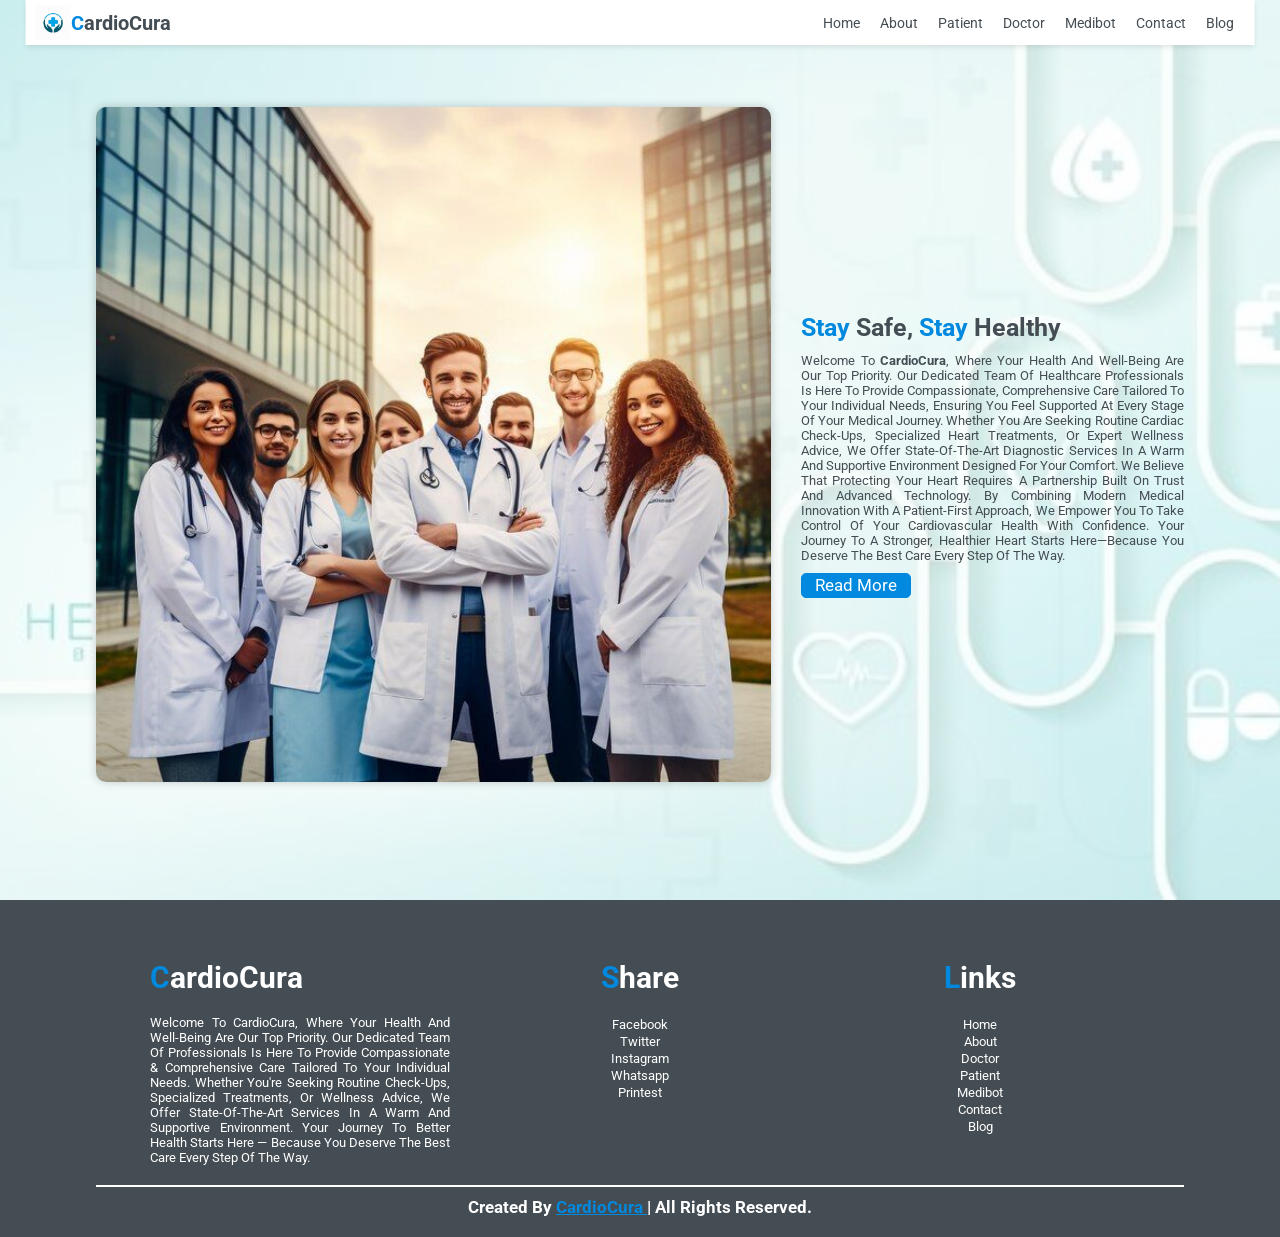
<file: templates/index.html>
<!DOCTYPE html>
<html lang="en">
  <head>
    <meta charset="UTF-8" />
    <meta name="viewport" content="width=device-width, initial-scale=1.0" />
    <title>CardioCura</title>
    <!-- font awesome cdn link -->
    <link
      rel="stylesheet"
      href="https://cdnjs.cloudflare.com/ajax/libs/font-awesome/6.7.2/css/all.min.css"
    />
    <!-- custom css file link -->
    <link rel="stylesheet" href="/static/css/mstyle.css" />
    <link rel="manifest" href="/static/manifest.json">
    <meta name="theme-color" content="#e74c3c">
    <meta name="mobile-web-app-capable" content="yes">
    <meta name="apple-mobile-web-app-capable" content="yes">
  </head>
  <body>
    <!-- header navbar section start -->
    <header>
      <a href="#" class="logo">
        <img src="/static/images/logo.jpg" alt="CardioCura Logo" class="logo-img" />
        <span>C</span>ardioCura
      </a>
      <nav class="navbar">
        <ul>
          <li><a href="/">Home</a></li>
          <li><a href="/about">About</a></li>
          <li><a href="/patient">Patient</a></li>
          <li><a href="/doctor">Doctor</a></li>
          <li><a href="/medibot">Medibot</a></li>
          <li><a href="/contact">Contact</a></li>
          <li><a href="/blog">Blog</a></li>
        </ul>
      </nav>
      <div class="fas fa-bars"></div>
    </header>
    <!-- header navbar section end -->

    <!-- home section start -->
    <section id="home" class="home">
      <div class="overlay"></div>
      <div class="row">
        <div class="images">
          <img src="/static/images/home.jpg" alt="Full page image" />
        </div>
        <div class="content">
          <h1><span>Stay </span>Safe, <span>Stay </span>Healthy</h1><br>
          <p>
            Welcome to <strong>CardioCura</strong>, where your health and well-being are our top priority. Our dedicated team of healthcare professionals is here to provide compassionate, comprehensive care tailored to your individual needs, ensuring you feel supported at every stage of your medical journey. Whether you are seeking routine cardiac check-ups, specialized heart treatments, or expert wellness advice, we offer state-of-the-art diagnostic services in a warm and supportive environment designed for your comfort. We believe that protecting your heart requires a partnership built on trust and advanced technology. By combining modern medical innovation with a patient-first approach, we empower you to take control of your cardiovascular health with confidence. Your journey to a stronger, healthier heart starts here—because you deserve the best care every step of the way.
          </p>
          <a href="/contact"><button class="button">Read More</button></a>
        </div>
      </div>
    </section>
    <!-- home section end -->


    <!-- footer section start -->
     <section class="footer">
      <div class="box">
        <h2 class="logo"><span>C</span>ardioCura</h2>
        <p>
            Welcome to CardioCura, where your health and well-being are our top
            priority. Our dedicated team of professionals is here to provide
            compassionate & comprehensive care tailored to your individual needs.
            Whether you're seeking routine check-ups, specialized treatments, or
            wellness advice, we offer state-of-the-art services in a warm and
            supportive environment. Your journey to better health starts here —
            because you deserve the best care every step of the way.
          </p>
      </div>

      <div class="box">
        <h2 class="logo"><span>S</span>hare</h2>
        <a href="#">Facebook</a>
        <a href="#">Twitter</a>
        <a href="#">Instagram</a>
        <a href="#">Whatsapp</a>
        <a href="#">Printest</a>
      </div>

      <div class="box">
        <h2 class="logo"><span>L</span>inks</h2>
        <a href="/">Home</a>
        <a href="/about">About</a>
        <a href="/doctor">Doctor</a>
        <a href="/patient">Patient</a>
        <a href="/medibot">Medibot</a>
        <a href="/contact">Contact</a>
        <a href="/blog">Blog</a>
      </div>

      <h1 class="credit">created by <span> CardioCura </span> | all rights reserved.</h1>



     </section>


       <!-- footer section end -->

    <!-- jquery cdn link -->
    <script src="https://cdnjs.cloudflare.com/ajax/libs/jquery/3.7.1/jquery.min.js"></script>
    <!-- custom js file link -->
    <script src="/static/js/main.js"></script>
    <script>
    if ("serviceWorker" in navigator) {
        window.addEventListener("load", function() {
            navigator.serviceWorker.register("/sw.js")
        });
    }
   </script>
  </body>
</html>
</file>
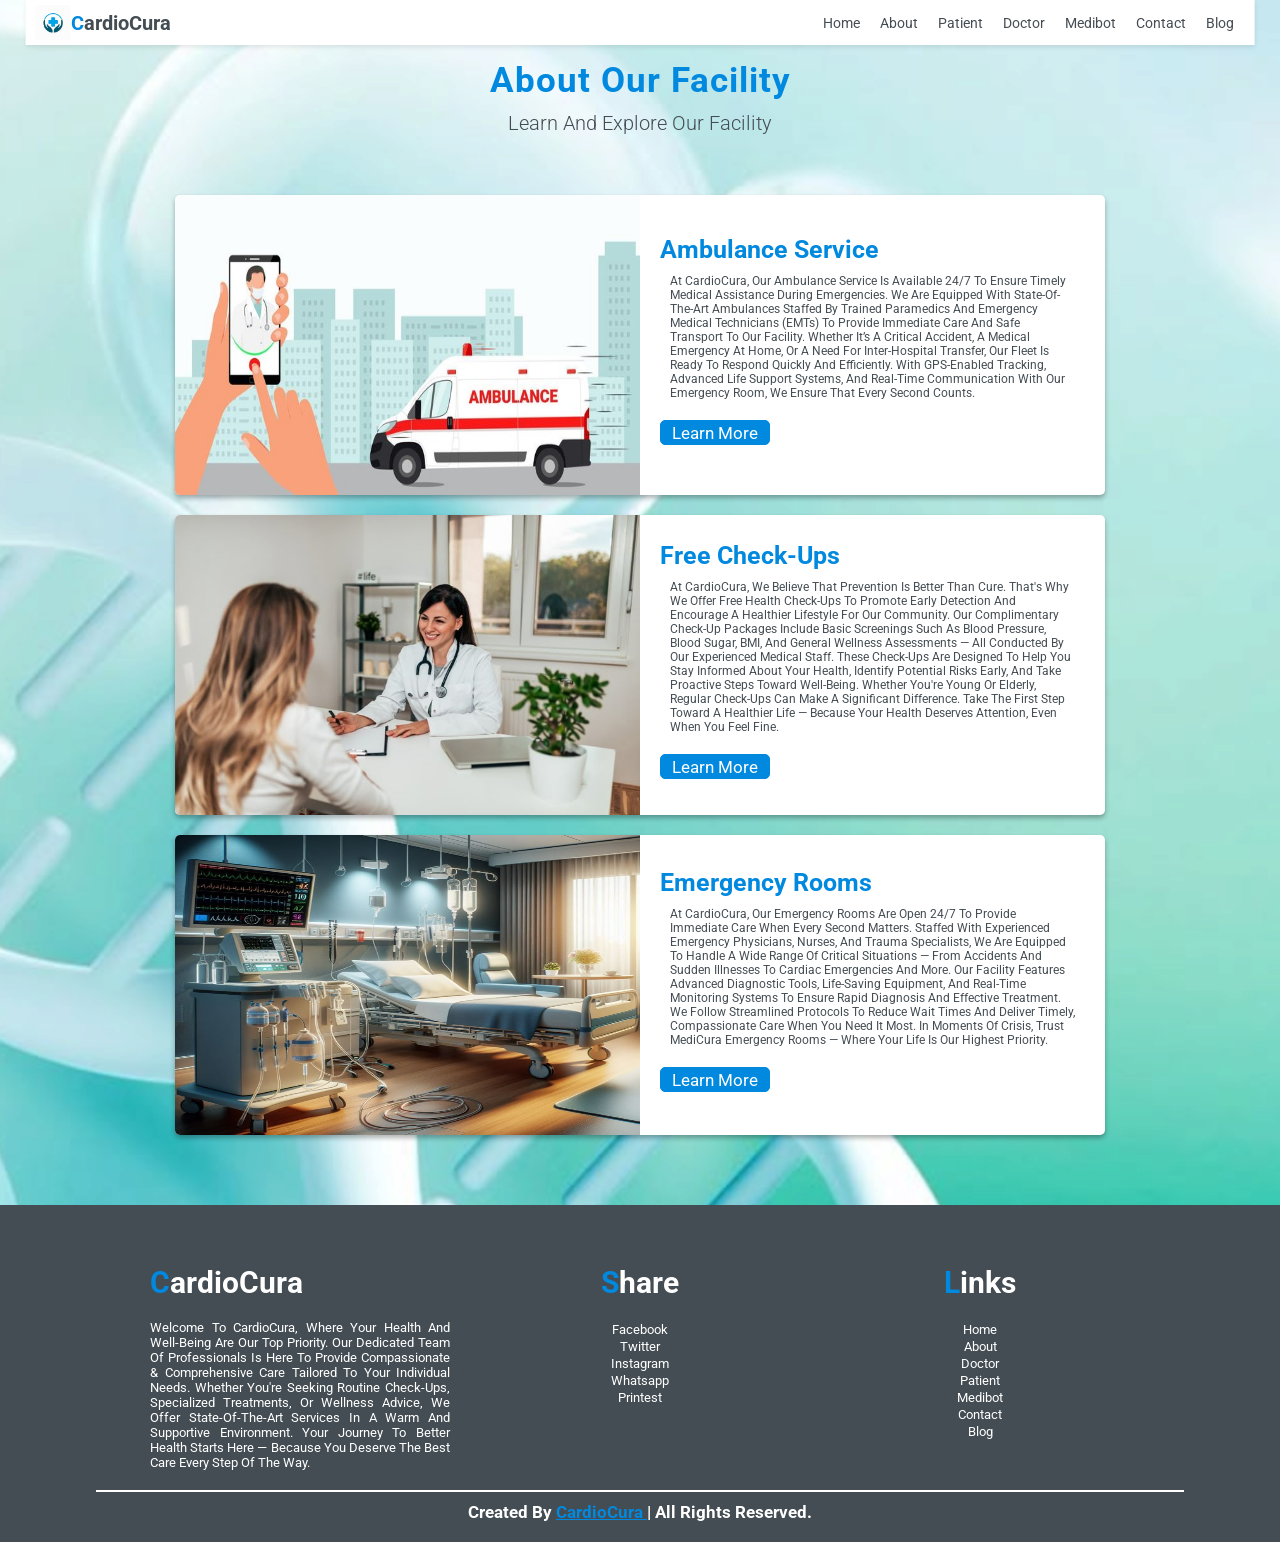
<file: templates/about.html>
<!DOCTYPE html>
<html lang="en">
  <head>
    <meta charset="UTF-8" />
    <meta name="viewport" content="width=device-width, initial-scale=1.0" />
    <title>About Us</title>
    <link
      rel="stylesheet"
      href="https://cdnjs.cloudflare.com/ajax/libs/font-awesome/6.7.2/css/all.min.css"
    />
    <!-- custom css file link -->
    <link rel="stylesheet" href="/static/css/mstyle.css" />

    <link rel="manifest" href="/static/manifest.json">
    <meta name="theme-color" content="#e74c3c">
    <meta name="mobile-web-app-capable" content="yes">
    <meta name="apple-mobile-web-app-capable" content="yes">
  </head>
  <body>
    <!-- header navbar section start -->
    <header>
      <a href="#" class="logo">
        <img src="/static/images/logo.jpg" alt="CardioCura Logo" class="logo-img" />
        <span>C</span>ardioCura
      </a>
      <nav class="navbar">
        <ul>
          <li><a href="/">Home</a></li>
          <li><a href="/about">About</a></li>
          <li><a href="/patient">Patient</a></li>
          <li><a href="/doctor">Doctor</a></li>
          <li><a href="/medibot">Medibot</a></li>
          <li><a href="/contact">Contact</a></li>
          <li><a href="/blog">Blog</a></li>
        </ul>
      </nav>
      <div class="fas fa-bars"></div>
    </header>
    <!-- header navbar section end -->
    <!-- About section start -->
    <section id="about" class="about">
      <h1 class="heading">About Our Facility</h1>
      <h3 class="title">Learn and Explore our facility</h3>

      <div class="box-container">
        <!-- start here -->
        <div class="box">
          <!-- about images -->
          <div class="images">
            <img src="/static/images/about1.jpg" alt="Full page image" />
          </div>
          <div class="content">
            <h3>Ambulance Service</h3>
            <p>
              At CardioCura, our Ambulance Service is available 24/7 to ensure
              timely medical assistance during emergencies. We are equipped with
              state-of-the-art ambulances staffed by trained paramedics and
              emergency medical technicians (EMTs) to provide immediate care and
              safe transport to our facility. Whether it’s a critical accident,
              a medical emergency at home, or a need for inter-hospital
              transfer, our fleet is ready to respond quickly and efficiently.
              With GPS-enabled tracking, advanced life support systems, and
              real-time communication with our emergency room, we ensure that
              every second counts.
            </p>
            <a href="/contact"><button class="button">Learn More</button></a>
          </div>
        </div>
        <!-- end here -->
        <!-- start here -->
        <div class="box">
          <!-- about images -->
          <div class="images">
            <img src="/static/images/about2.jpg" alt="Free Check-Up Image" />
          </div>
          <div class="content">
            <h3>Free Check-Ups</h3>
            <p>
              At CardioCura, we believe that prevention is better than cure.
              That's why we offer free health check-ups to promote early
              detection and encourage a healthier lifestyle for our community.
              Our complimentary check-up packages include basic screenings such
              as blood pressure, blood sugar, BMI, and general wellness
              assessments — all conducted by our experienced medical staff.
              These check-ups are designed to help you stay informed about your
              health, identify potential risks early, and take proactive steps
              toward well-being. Whether you're young or elderly, regular
              check-ups can make a significant difference. Take the first step
              toward a healthier life — because your health deserves attention,
              even when you feel fine.
            </p>
            <a href="/contact"><button class="button">Learn More</button></a>
          </div>
        </div>
        <!-- end here -->
        <!-- start here -->
        <div class="box">
          <!-- about images -->
          <div class="images">
            <img src="/static/images/about3.jpg" alt="Emergency Rooms Image" />
          </div>
          <div class="content">
            <h3>Emergency Rooms</h3>
            <p>
              At CardioCura, our Emergency Rooms are open 24/7 to provide
              immediate care when every second matters. Staffed with experienced
              emergency physicians, nurses, and trauma specialists, we are
              equipped to handle a wide range of critical situations — from
              accidents and sudden illnesses to cardiac emergencies and more.
              Our facility features advanced diagnostic tools, life-saving
              equipment, and real-time monitoring systems to ensure rapid
              diagnosis and effective treatment. We follow streamlined protocols
              to reduce wait times and deliver timely, compassionate care when
              you need it most. In moments of crisis, trust MediCura Emergency
              Rooms — where your life is our highest priority.
            </p>
            <a href="/contact"><button class="button">Learn More</button></a>
          </div>
        </div>
        <!-- end here -->
      </div>
    </section>
    <!-- About section end -->

    <!-- footer section start -->
     <section class="footer">
      <div class="box">
        <h2 class="logo"><span>C</span>ardioCura</h2>
        <p>
            Welcome to CardioCura, where your health and well-being are our top
            priority. Our dedicated team of professionals is here to provide
            compassionate & comprehensive care tailored to your individual needs.
            Whether you're seeking routine check-ups, specialized treatments, or
            wellness advice, we offer state-of-the-art services in a warm and
            supportive environment. Your journey to better health starts here —
            because you deserve the best care every step of the way.
          </p>
      </div>

      <div class="box">
        <h2 class="logo"><span>S</span>hare</h2>
        <a href="#">Facebook</a>
        <a href="#">Twitter</a>
        <a href="#">Instagram</a>
        <a href="#">Whatsapp</a>
        <a href="#">Printest</a>
      </div>

      <div class="box">
        <h2 class="logo"><span>L</span>inks</h2>
        <a href="/">Home</a>
        <a href="/about">About</a>
        <a href="/doctor">Doctor</a>
        <a href="/patient">Patient</a>
        <a href="/medibot">Medibot</a>
        <a href="/contact">Contact</a>
        <a href="/blog">Blog</a>
      </div>

      <h1 class="credit">created by <span> CardioCura </span> | all rights reserved.</h1>



     </section>


       <!-- footer section end -->

        <!-- jquery cdn link -->
    <script src="https://cdnjs.cloudflare.com/ajax/libs/jquery/3.7.1/jquery.min.js"></script>
    <!-- custom js file link -->
    <script src="/static/js/main.js"></script>
    <script>
    if ("serviceWorker" in navigator) {
        window.addEventListener("load", function() {
            navigator.serviceWorker.register("/sw.js")
        });
    }
   </script>
  </body>
</html>
</file>
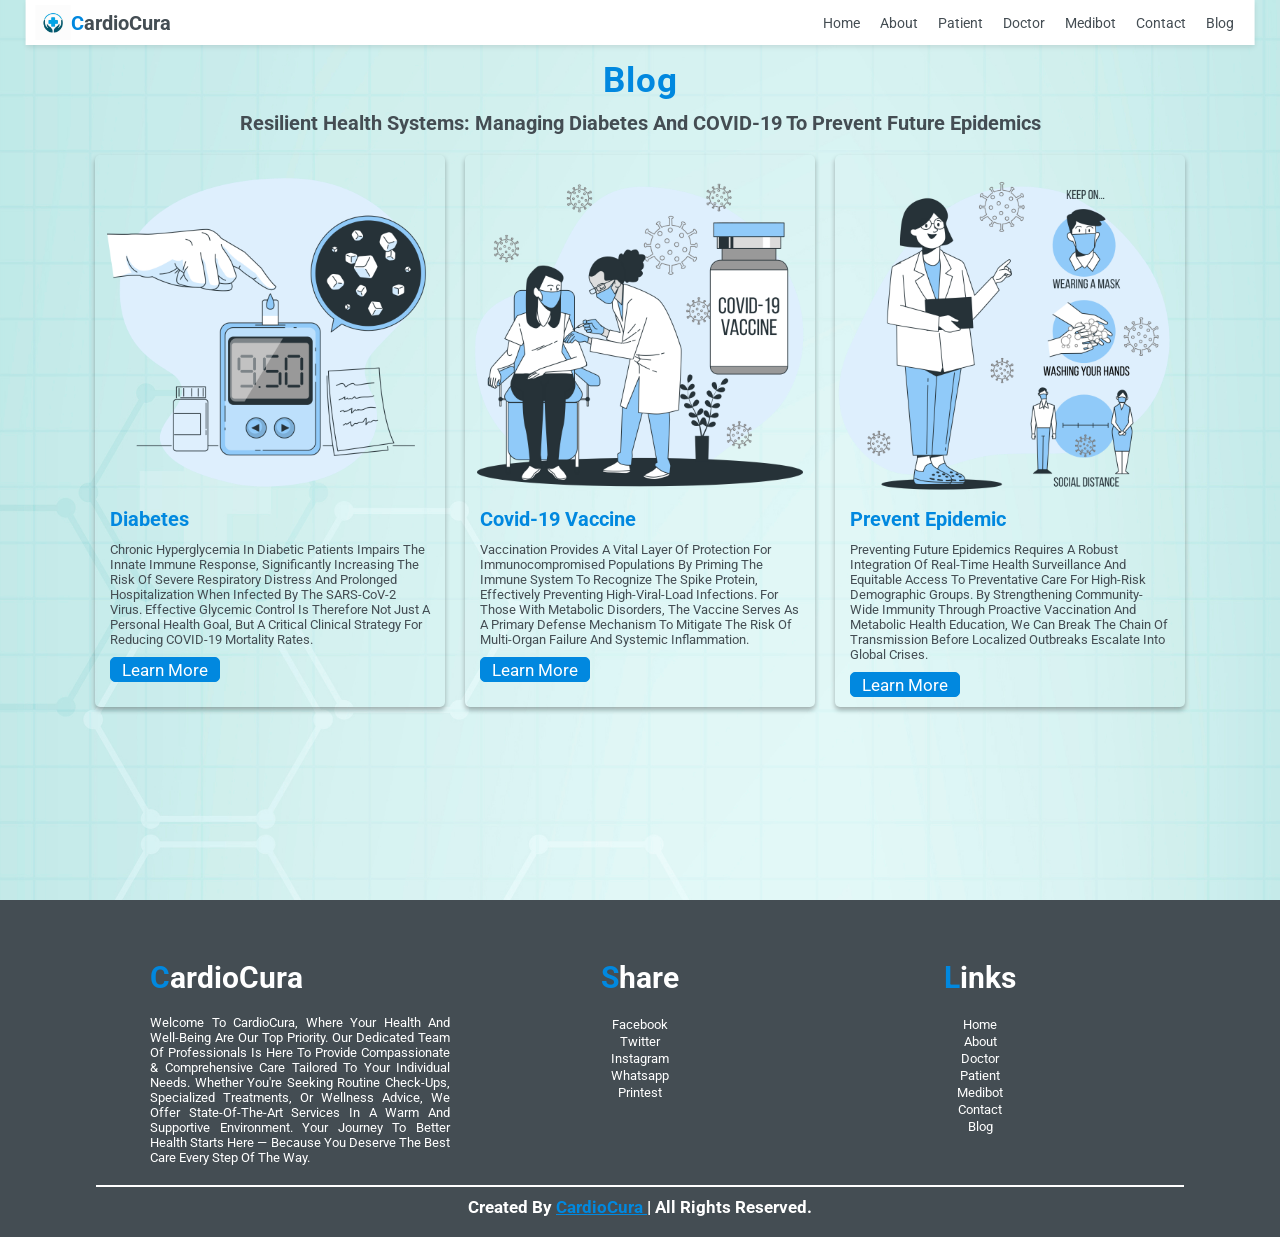
<file: templates/blog.html>
<!DOCTYPE html>
<html lang="en">
  <head>
    <meta charset="UTF-8" />
    <meta name="viewport" content="width=device-width, initial-scale=1.0" />
    <title>CardioCura</title>
    <!-- font awesome cdn link -->
    <link
      rel="stylesheet"
      href="https://cdnjs.cloudflare.com/ajax/libs/font-awesome/6.7.2/css/all.min.css"
    />
    <!-- custom css file link -->
    <link rel="stylesheet" href="/static/css/mstyle.css" />
    <link rel="manifest" href="/static/manifest.json">
    <meta name="theme-color" content="#e74c3c">
    <meta name="mobile-web-app-capable" content="yes">
    <meta name="apple-mobile-web-app-capable" content="yes">
  </head>
  <body>
    <!-- header navbar section start -->
    <header>
      <a href="#" class="logo">
        <img src="/static/images/logo.jpg" alt="CardioCura Logo" class="logo-img" />
        <span>C</span>ardioCura
      </a>
      <nav class="navbar">
        <ul>
          <li><a href="/">Home</a></li>
          <li><a href="/about">About</a></li>
          <li><a href="/patient">Patient</a></li>
          <li><a href="/doctor">Doctor</a></li>
          <li><a href="/medibot">Medibot</a></li>
          <li><a href="/contact">Contact</a></li>
          <li><a href="/blog">Blog</a></li>
        </ul>
      </nav>
      <div class="fas fa-bars"></div>
    </header>
    <!-- header navbar section end -->
 <!-- blog section start  -->

    <section id="blog" class="blog">

        <h1 class="heading">Blog</h1>
        <h3 class="title"><b>Resilient Health Systems: Managing Diabetes and COVID-19 to Prevent Future Epidemics</b></h3>

        <div class="box-container">

            <!-- start here  -->
            <div class="box">
                <!-- images  -->
                <img src="/static/images/blog1.png" alt="">

                <div class="content">
                    <a href="#">
                        <h2>Diabetes</h2><br>
                    </a>
                    <p>Chronic hyperglycemia in diabetic patients impairs the innate immune response, significantly increasing the risk of severe respiratory distress and prolonged hospitalization when infected by the SARS-CoV-2 virus. Effective glycemic control is therefore not just a personal health goal, but a critical clinical strategy for reducing COVID-19 mortality rates.</p>
                     <!-- button  -->
                    <a href="/contact"> <button class="button">learn more</button></a>
                </div>
            </div>
            <!-- end here  -->

            
            <!-- start here  -->
            <div class="box">
                <!-- images  -->
                <img src="/static/images/blog2.png" alt="">

                <div class="content">
                    <a href="#">
                        <h2>Covid-19 Vaccine</h2><br>
                    </a>
                    <p>Vaccination provides a vital layer of protection for immunocompromised populations by priming the immune system to recognize the spike protein, effectively preventing high-viral-load infections. For those with metabolic disorders, the vaccine serves as a primary defense mechanism to mitigate the risk of multi-organ failure and systemic inflammation.</p>
                     <!-- button  -->
                    <a href="/contact"> <button class="button">learn more</button></a>
                </div>
            </div>
            <!-- end here  -->

            
            <!-- start here  -->
            <div class="box">
                <!-- images  -->
                <img src="/static/images/blog3.png" alt="">

                <div class="content">
                    <a href="#">
                        <h2>Prevent Epidemic</h2><br>
                    </a>
                    <p>Preventing future epidemics requires a robust integration of real-time health surveillance and equitable access to preventative care for high-risk demographic groups. By strengthening community-wide immunity through proactive vaccination and metabolic health education, we can break the chain of transmission before localized outbreaks escalate into global crises.</p>
                     <!-- button  -->
                    <a href="/contact"> <button class="button">learn more</button></a>
                </div>
            </div>
            <!-- end here  -->
        </div>
    </section>



    <!-- blog section end  -->


    <!-- footer section start -->
     <section class="footer">
      <div class="box">
        <h2 class="logo"><span>C</span>ardioCura</h2>
        <p>
            Welcome to CardioCura, where your health and well-being are our top
            priority. Our dedicated team of professionals is here to provide
            compassionate & comprehensive care tailored to your individual needs.
            Whether you're seeking routine check-ups, specialized treatments, or
            wellness advice, we offer state-of-the-art services in a warm and
            supportive environment. Your journey to better health starts here —
            because you deserve the best care every step of the way.
          </p>
      </div>

      <div class="box">
        <h2 class="logo"><span>S</span>hare</h2>
        <a href="#">Facebook</a>
        <a href="#">Twitter</a>
        <a href="#">Instagram</a>
        <a href="#">Whatsapp</a>
        <a href="#">Printest</a>
      </div>

      <div class="box">
        <h2 class="logo"><span>L</span>inks</h2>
        <a href="/">Home</a>
        <a href="/about">About</a>
        <a href="/doctor">Doctor</a>
        <a href="/patient">Patient</a>
        <a href="/medibot">Medibot</a>
        <a href="/contact">Contact</a>
        <a href="/blog">Blog</a>
      </div>

      <h1 class="credit">created by <span> CardioCura </span> | all rights reserved.</h1>



     </section>


       <!-- footer section end -->

    <!-- jquery cdn link -->
    <script src="https://cdnjs.cloudflare.com/ajax/libs/jquery/3.7.1/jquery.min.js"></script>
    <!-- custom js file link -->
    <script src="/static/js/main.js"></script>
    <script>
    if ("serviceWorker" in navigator) {
        window.addEventListener("load", function() {
            navigator.serviceWorker.register("/sw.js")
        });
    }
   </script>
  </body>
</html>
</file>
<file: static/css/mstyle.css>
/* google font */
@import url('https://fonts.googleapis.com/css2?family=Roboto:ital,wght@0,100..900;1,100..900&display=swap');

/* root colors */
:root {
  --blue: #0188df;
  --black: #444d53;
  --weight: #fff;
}

/* reset and global styles */
* {
  font-family: "Roboto", sans-serif;
  margin: 0;
  padding: 0;
  text-decoration: none;
  text-transform: capitalize;
  outline: none;
  box-sizing: border-box;
  transition: all linear 0.2s;
}

html {
  font-size: 62.5%;
  overflow-x: hidden;
}

/* button */
button {
  height: 2.5rem;
  width: 11rem;
  background: var(--blue);
  color: var(--weight);
  font-size: 1.7rem;
  border-radius: 0.5rem;
  cursor: pointer;
  margin: 1rem 0;
  border: 0.1rem solid var(--blue);
}

.button:hover {
  border: 0.1rem solid var(--weight);
  background: var(--weight);
  color: var(--blue);
  letter-spacing: 0.2rem;
}

/* heading */

 .heading{
    text-align: center;
    font-size: 3.5rem;
    padding: 1rem;
    padding-top: 1rem;
    color: var(--blue);
    letter-spacing: .1rem;

}
/* title */
 .title{
    text-align: center;
    padding: 0rem 1rem;
    font-size: 2rem;
    color: var(--black);
    font-weight: 300;
 }




/* header navbar section */
header {
  width: 96%;
  background: var(--weight);
  position: fixed;                    /* Make it fixed */
  top: 0;                             /* Stick to top */
  left: 50%;
  transform: translateX(-50%);
  display: flex;
  align-items: center;
  justify-content: space-between;
  padding: 0.5rem 1rem;               /* Smaller padding = smaller height */
  z-index: 1000;                      /* Ensure it stays on top */
  box-shadow: 0 2px 5px rgba(0, 0, 0, 0.1);  /* Optional subtle shadow */
}


header a {
  color: var(--black);
}

header a:hover {
  color: var(--blue);
}
header .logo {
  display: flex;
  align-items: center;
  font-size: 2rem;
  font-weight: bold;
  color: var(--black);
  text-transform: none;

}

.logo-img {
  height: 35px;
  width: auto;
}


header .logo span {
  color: var(--blue);
}

header .navbar ul {
  display: flex;
  align-items: center;
  justify-content: space-between;
  list-style: none;
}

header .navbar ul li {
  margin: 0 1rem;
}

header .navbar ul li a {
  font-size: 1.4rem;
  color: var(--black);
}

header .navbar ul li a:hover {
  color: var(--blue);
}

header .fa-bars {
  font-size: 3rem;
  color: var(--blue);
  cursor: pointer;
  display: none;
}

.header-active {
  top: 0;
  width: 100%;
  box-shadow: 0.1rem 0.3rem rgba(0, 0, 0, 0.3);
}

/* home section */
.home {
  min-height: 100vh;
  padding-top: 2rem;
  position: relative;
  background: url("/static/images/home2.jpg") no-repeat center center/cover;
  display: flex;
  align-items: center;
}

.home .overlay {
  position: absolute;
  top: 0;
  left: 0;
  height: 100%;
  width: 100%;
  background: rgba(255, 255, 255, 0.6);
  z-index: 1;
}

.home .row {
  display: flex;
  align-items: center;
  justify-content: space-around;
  width: 85%;
  margin: 0 auto;
  gap: 3rem;
  position: relative;
  z-index: 2;
}

.home .row .images img {
  height: 75vh;
  margin-bottom: 3rem;
  border-radius: 1rem;
  box-shadow: 0 0 10px rgba(0, 0, 0, 0.2);
}

.home .content h1 {
  font-size: 2.5rem;
  color: var(--black);
}

.home .content h1 span {
  color: var(--blue);
}

.home .content p {
  font-size: 1.3rem;
  color: var(--black);
  text-align: justify;
}
/* home section end */



/* about section start */

.about {
  position: relative;
  background: url("/static/images/about.png") no-repeat center center/cover;
  padding: 8rem 2rem 4rem 2rem;
  padding-top: 5rem;
  padding-bottom: 1rem;
  min-height: 100vh;
  display: block; /* <-- THIS IS THE KEY FIX */
}

.about .box-container{
    padding: 4rem 0;
}

.about .box-container .box{
    width: 75%;
    margin: 2rem auto;
    border-radius: .5rem;
    box-shadow: 0 .3rem .5rem rgba(0, 0, 0, 0.3);
    display: flex;
    align-items: center;
    overflow: hidden;
    background: var(--weight);
}

/* about images */
.about .box-container .box .images{
    height: 30rem;
    width: 50%;
}

.about .box-container .box .images img{
    height: 100%;
    width: 100%;
}


/* about text & headings */
.about .box-container .box .content{
    height: 100%;
    width: 50%;
    padding: 2rem;

}
.about .box-container .box .content h3{
    font-size: 2.5rem;
    color: var(--blue);
    display: flex;
    
}

.about .box-container .box .content p{
    font-size: 1.2rem;
    color: var(--black);
    padding: 1rem;
    text-align: start;
}
/* about section end */




/* media queries */
@media (max-width: 768px) {
  html {
    font-size: 55%;
  }

  header .fa-bars {
    display: block;
  }

  header .navbar {
    position: fixed;
    top: -100rem;
    left: 0;
    width: 100%;
    background: var(--weight);
    opacity: 0;
  }

  header .navbar ul {
    flex-flow: column;
    padding: 2rem 0;
  }

  header .navbar ul li {
    margin: 1rem 0;
    text-align: center;
    width: 100%;
  }

  header .navbar ul li a {
    font-size: 3rem;
    display: block;
  }

  header .nav-toggle {
    top: 5.5rem;
    opacity: 1;
  }

  .home .row {
    flex-flow: column;
  }

  .home .row .content {
    text-align: center;
  }

  .home .row .images img {
    width: 100%;
    height: auto;
  }


  /* about media query */
  
  .about .box-container .box{
    flex-flow: column;
    width: 90%;
  }

  .about .box-container .box:nth-child(even){
    flex-flow: column;
  }

  .about .box-container .box .images{
    width: 100%;
  }

  .about .box-container .box .content{
    width: 100%;
  }
}



  /* doctor section start  */
  .doctor .container{
  position: relative;
  background: url("/static/images/doc_card.jpg") no-repeat center center/cover;
  padding: 8rem 2rem 4rem 2rem;
  padding-top: 5rem;
  padding-bottom: 1rem;
  min-height: 100vh;
  display: block; /* <-- THIS IS THE KEY FIX */
}

  .doctor .box-container{
    display: flex;
    justify-content: center;
    flex-wrap: wrap;
  }

  .doctor .box-container .box{
    width: 30rem;
    margin: 2rem 1rem;
    overflow: hidden;
    border-radius: .5rem;
    box-shadow: 0 .3rem .5rem rgba(0,0,0,.3);
  }

  /* card images  */
  .doctor .box-container .box img{
    height: 30rem;
    width: 100%;
    object-fit: cover;
  }

  .doctor .box-container .box .content{
    padding: 1rem 1.3rem;
  }

  .doctor .box-container .box .content h2{
    font-size: 2rem ;
    text-align: center;
    color: var(--black);
  }

  .doctor .box-container .box .content h2:hover{
    color: var(--blue);
    text-decoration: underline;
  }

  .doctor .box-container .box .content p{
    font-size: 1.7rem;
    text-align: center;
    color: var(--black);
  }

  .doctor .box-container .box .content .icons{
    text-align: center;
  }
  
  .doctor .box-container .box .content .icons a{
    font-size: 2rem;
    color: var(--blue);
    text-align: center;
    margin: 1rem;
  }
  /* card section end  */

  /* review section start  */
   .review{
  position: relative;
  background: url("/static/images/doc_card.jpg") no-repeat center center/cover;
  padding: 8rem 2rem 4rem 2rem;
  padding-top: 5rem;
  padding-bottom: 1rem;
  min-height: 100vh;
  display: block; /* <-- THIS IS THE KEY FIX */
}
  .review .box-container{
    display: flex;
    justify-content: center;
    flex-wrap: wrap;
    padding: 2rem 0;
  }

  .review .box-container .box{
    width: 35rem;
    text-align: center;
    padding: 0 2rem;
    margin: 4rem 1.5rem;
    box-shadow: 0 .3rem .5rem rgba(0,0,0,.3);
  }

  /* images  */
  .review .box-container .box .images{
    display: flex;
    align-items: center;
    text-align: left;
    padding: .5rem 0;
    border-top: .1rem solid #333;
  }

  .review .box-container .box .images img{
    height: 9rem;
    width: 9rem;
    border-radius: 50%;
    object-fit: cover;
    margin: .8rem 1rem;
  }

  .review .box-container .box i{
    font-size: 6rem ;
    margin-top: -3rem;
    color: var(--blue);
    opacity: .4;
  }

  
  .review .box-container .box p{
    color: var(--black);
    font-size: 1.7rem;
    padding: 2rem 0;
    text-transform: none;
  }

  .review .box-container .box .info h3{
    color: var(--blue);
    font-size: 2rem;
  }
  .review .box-container .box .info span{
    color: var(--black);
    font-size: 2rem;
  }
  /* review section end */

  /* contact section start  */
  .contact{
  position: relative;
  background: url("/static/images/doc_card.jpg") no-repeat center center/cover;
  padding: 8rem 2rem 4rem 2rem;
  padding-top: 5rem;
  padding-bottom: 1rem;
  min-height: 100vh;
  display: block; /* <-- THIS IS THE KEY FIX */
}

  .contact .row{
    display: flex;
    align-items: center;
    justify-content: center;
    padding: 5rem 0;
  }

  .contact .row .images img{
    width: 50vw;
    height: 70vh;
  }

  .contact .row  .form-container{
    width: 50%;
    padding-right: 6rem;
  }

  .contact .row  .form-container input,.contact .row .form-container textarea{
    height: 4rem;
    width: 100%;
    background: #ffffff;
    border: none;
    border-radius: 5rem;
    padding: 0 1rem;
    margin: 1rem 0;
    color: var(--blue);
    font-size: 1.7rem;
    text-transform: none;
  }

  .contact .row  .form-container input:focus , textarea:focus{
    border: .2rem solid var(--blue);
  }

  .contact .row  .form-container textarea{
    height: 20rem;
    border-radius: 1rem;
    padding: 1rem;
    resize: none;
  }

  .contact .row  .form-container input[type="submit"]{
    width: 17rem;
    background: var(--blue);
    color: var(--wight);
    cursor: pointer;
    font-size: 2rem;
  }

  .contact .row  .form-container input[type="submit"]:hover{
    background: var(--wight);
    color: var(--blue);
    border: .2rem solid var(--blue);
  }
  /* contact section end  */

  /* bolg section start  */
  .blog{
  position: relative;
  background: url("/static/images/doc_card.jpg") no-repeat center center/cover;
  padding: 8rem 2rem 4rem 2rem;
  padding-top: 5rem;
  padding-bottom: 1rem;
  min-height: 100vh;
  display: block; /* <-- THIS IS THE KEY FIX */
}
  .blog .box-container{
    display: flex;
    justify-content: center;
    flex-wrap: wrap;
  }

  .blog .box-container .box{
    width: 35rem;
    margin: 2rem 1rem;
    overflow: hidden;
    border-radius: .5rem;
    box-shadow: 0 .3rem .5rem rgba(0,0,0,.3);
  }

  /* blog images  */
  .blog .box-container .box img{
    width: 100%;
    object-fit: cover;
  }

  .blog .box-container .box .content{
    padding: 0 1.5rem;
  }

  .blog .box-container .box .content h2{
    font-size: 2rem;
    color: var(--blue);
  }

  .blog .box-container .box .content p{
    font-size: 1.3rem;
    color: var(--black);
  }
  /* bolg section end  */



/* footer section start */

.footer{
    background: var(--black);
    display: flex;
    justify-content: center;
    flex-wrap: wrap;
    padding: 2rem 0;
}

.footer .box{
  width: 30rem;
  margin: 2rem;
  text-align: center;
}


.footer .box:nth-child(1){
  text-align: left;

}

/* logo */

.footer .box .logo{
  padding: 2rem 0;
  font-size: 3rem;
  color: var(--weight);
}

.footer .box .logo:hover{
  color: var(--blue);
}

.footer .box .logo span{
  color: var(--blue);
}

.footer .box p{
  font-size: 1.3rem;
  color: var(--weight);
  text-align: justify;
  
}

.footer .box a{
  color: var(--weight);
  font-size: 1.3rem;
  display: block;
  margin: .2rem 0;
}

.footer .box a:hover{
  text-decoration: underline;
}

.footer .credit{
  width: 85%;
  padding-top: 1rem;
  font-size: 1.7rem;
  color: var(--weight);
  text-align: center;
  border-top: .2rem solid var(--weight);
}

.footer .credit span{
  color: var(--blue);
  text-decoration: underline;
  /* letter-spacing: .5rem; */
}

/* footer section end */
</file>
